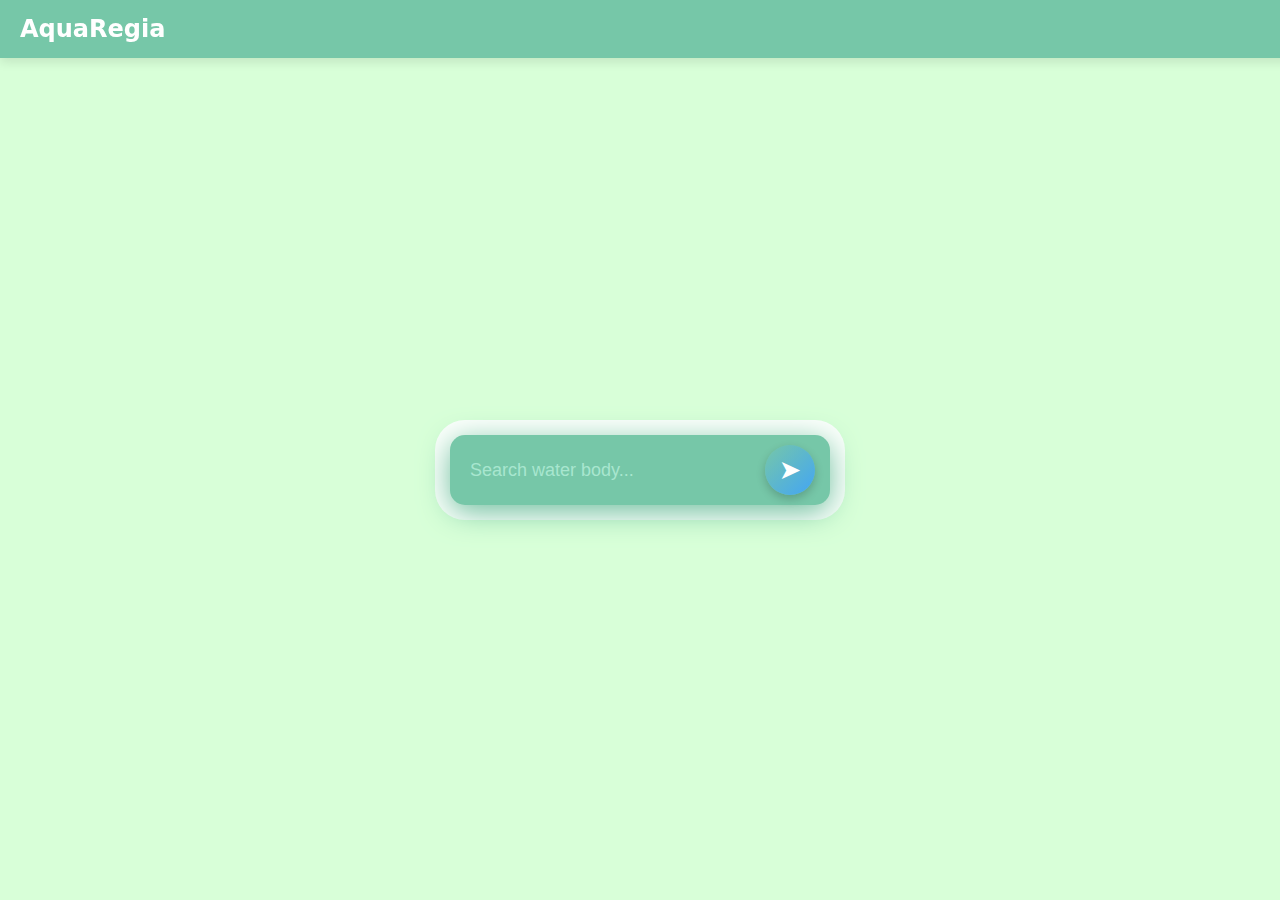
<file: analyse.html>
<!DOCTYPE html>
<html lang="en">
<head>
    <meta charset="UTF-8">
    <meta name="viewport" content="width=device-width, initial-scale=1.0">
    <title>Search Form</title>
    <style>
        html, body {
            margin: 0;
            padding: 0;
            box-sizing: border-box;
            font-family: system-ui, -apple-system, BlinkMacSystemFont, "Segoe UI", Roboto,
                Oxygen, Ubuntu, Cantarell, "Open Sans", "Helvetica Neue", sans-serif;
            height: 100%;
            width: 100%;
            overflow-x: hidden;
            background-color: #d8ffd8;
            display: flex;
            flex-direction: column;
        }

        .navbar {
            display: flex;
            justify-content: space-between;
            align-items: center;
            width: 100%;
            padding: 15px 20px;
            background-color: #76c7a8;
            box-shadow: 0 4px 10px rgba(0, 0, 0, 0.1);
            position: fixed;
            top: 0;
            left: 0;
            z-index: 100;
        }

        .navbar h1 {
            margin: 0;
            font-size: 24px;
            color: #fff;
        }

        .form-container {
            display: flex;
            flex-direction: column;
            align-items: center;
            gap: 20px;
            flex-grow: 1;
            justify-content: center;
            margin-top: 80px;
        }
        .ki{
            text-decoration: none;
        }
        form {
            display: flex;
            justify-content: space-between;
            align-items: center;
            width: 350px;
            background-color: #76c7a8;
            border-radius: 15px;
            padding: 10px 15px;
            box-shadow: 0 7px 30px #6fbf9e, 0 0 0 15px #ffffffeb;
            transition: transform 0.3s ease, width 0.3s ease, height 0.3s ease;
        }

        form:hover {
            transform: scale(1.1);
        }

        input[type="text"] {
            flex-grow: 1;
            font-size: 18px;
            line-height: 1;
            border: none;
            outline: none;
            background: transparent;
            color: #fff;
            padding: 5px;
        }

        input[type="text"]::placeholder {
            color: #a8e6cf;
        }

        button {
            position: relative;
            width: 50px;
            height: 50px;
            background: linear-gradient(135deg, #76c7a8, #42a5f5);
            border: none;
            border-radius: 50%;
            cursor: pointer;
            display: flex;
            justify-content: center;
            align-items: center;
            box-shadow: 0 4px 10px rgba(0, 0, 0, 0.2);
            transition: transform 0.3s ease, box-shadow 0.3s ease;
        }

        button:hover {
            transform: scale(1.1);
            box-shadow: 0 6px 15px rgba(0, 0, 0, 0.3);
        }

        button span {
            font-size: 24px;
            color: white;
            font-weight: bold;
            line-height: 1;
            transition: transform 0.3s ease;
        }

        button:hover span {
            transform: scale(1.3);
        }

        .result-container {
            display: flex;
            flex-direction: column;
            align-items: center;
            gap: 20px;
            margin-top: 20px;
        }

        .map-image {
            width: 100%;
            max-width: 600px;
            border-radius: 15px;
            box-shadow: 0 7px 30px #6fbf9e, 0 0 0 15px #ffffffeb;
        }

        .map-details {
            text-align: center;
            background-color: #fff;
            border-radius: 15px;
            padding: 15px;
            box-shadow: 0 7px 30px #6fbf9e, 0 0 0 15px #ffffffeb;
        }

        .loading {
            width: 30px;
            height: 30px;
            border: 4px solid #fff;
            border-top: 4px solid #76c7a8;
            border-radius: 50%;
            animation: spin 1s linear infinite;
            margin-top: 20px;
        }

        @keyframes spin {
            0% { transform: rotate(0deg); }
            100% { transform: rotate(360deg); }
        }
    </style>
</head>
<body>
    <div class="navbar">
        <a href="/" class="ki"><h1>AquaRegia</h1></a>
    </div>

    <div class="form-container">
        <form id="search-form" onsubmit="handleSubmit(event)">
            <input type="text" id="search-input" placeholder="Search water body..." required />
            <button type="submit">
                <span>➤</span>
            </button>
        </form>
        <div id="result-container" class="result-container"></div>
    </div>

    <script>
        function handleSubmit(event) {
            event.preventDefault();

            const inputField = document.getElementById("search-input");
            const resultContainer = document.getElementById("result-container");
            resultContainer.innerHTML = '<div class="loading"></div>';

            setTimeout(() => {
                resultContainer.innerHTML = `
                    <img
                        src="kj.jpg"
                        class="map-image"
                    />
                    <div class="map-details">
                        <h3>Pollution Insights for: ${inputField.value}</h3>
                    </div>
                `;
                inputField.value = '';
            }, 2000);
        }
    </script>
</body>
</html>
</file>
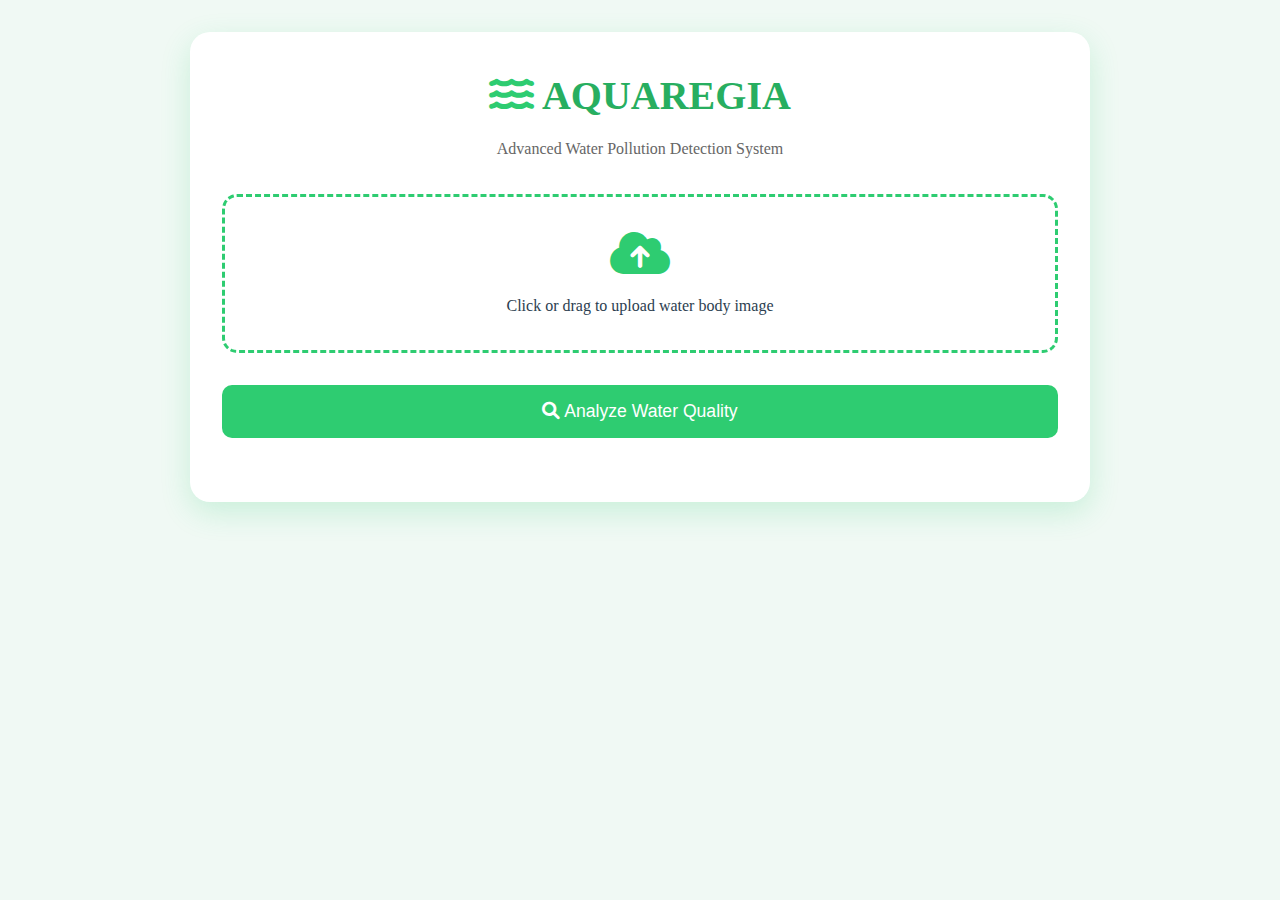
<file: analyze.html>
<!DOCTYPE html>
<html lang="en">
<head>
   <meta charset="UTF-8">
   <meta name="viewport" content="width=device-width, initial-scale=1.0">
   <title>EcoScan - Water Pollution Detector</title>
   <link rel="stylesheet" href="https://cdnjs.cloudflare.com/ajax/libs/font-awesome/6.0.0/css/all.min.css">
   <style>
       :root {
           --primary: #2ecc71;
           --secondary: #27ae60;
           --background: #f0f9f4;
           --text: #2c3e50;
           --shadow: rgba(46, 204, 113, 0.2);
       }


       * {
           margin: 0;
           padding: 0;
           box-sizing: border-box;
           transition: all 0.3s ease;
       }


       body {
           font-family: "Playfair Display", serif;
           background: var(--background);
           color: var(--text);
           line-height: 1.6;
           min-height: 100vh;
           display: flex;
           flex-direction: column;
           align-items: center;
           padding: 2rem;
       }


       .container {
           max-width: 900px;
           width: 100%;
           background: white;
           padding: 2rem;
           border-radius: 20px;
           box-shadow: 0 10px 30px var(--shadow);
           animation: fadeIn 0.5s ease;
       }


       @keyframes fadeIn {
           from { opacity: 0; transform: translateY(20px); }
           to { opacity: 1; transform: translateY(0); }
       }


       .header {
           text-align: center;
           margin-bottom: 2rem;
       }


       .header h1 {
           color: var(--primary);
           font-size: 2.5rem;
           margin-bottom: 0.5rem;
       }


       .header p {
           color: #666;
       }


       .upload-container {
           border: 3px dashed var(--primary);
           border-radius: 15px;
           padding: 2rem;
           text-align: center;
           cursor: pointer;
           margin-bottom: 2rem;
           transition: all 0.3s ease;
       }


       .upload-container:hover {
           background: rgba(46, 204, 113, 0.05);
           transform: translateY(-5px);
       }


       .upload-icon {
           font-size: 3rem;
           color: var(--primary);
           margin-bottom: 1rem;
       }


       .file-input {
           display: none;
       }


       .analyze-btn {
           background: var(--primary);
           color: white;
           border: none;
           padding: 1rem 2rem;
           border-radius: 10px;
           font-size: 1.1rem;
           cursor: pointer;
           width: 100%;
           margin-bottom: 2rem;
           transform: scale(1);
       }


       .analyze-btn:hover {
           background: var(--secondary);
           transform: scale(1.02);
       }


       #preview {
           max-width: 100%;
           border-radius: 10px;
           margin-bottom: 2rem;
           box-shadow: 0 5px 15px rgba(0,0,0,0.1);
           display: none;
       }


       .result {
           background: white;
           padding: 1.5rem;
           border-radius: 15px;
           box-shadow: 0 5px 15px var(--shadow);
           display: none;
       }


       .result h3 {
           color: var(--primary);
           margin-bottom: 1rem;
       }


       .status-indicator {
           display: flex;
           align-items: center;
           margin-top: 1rem;
           padding: 1rem;
           border-radius: 10px;
           background: #f8f9fa;
       }


       .status-icon {
           font-size: 1.5rem;
           margin-right: 1rem;
       }


       .progress-bar {
           height: 10px;
           background: #e9ecef;
           border-radius: 5px;
           margin: 1rem 0;
           overflow: hidden;
       }


       .progress-fill {
           height: 100%;
           background: var(--primary);
           width: 0%;
           transition: width 1s ease;
       }


       @media (max-width: 768px) {
           .container {
               padding: 1rem;
           }


           .header h1 {
               font-size: 2rem;
           }
       }
       a{
        text-decoration: none;
        color: #27ae60;
       }
   </style>
</head>
<body>
   <div class="container">
       <div class="header">
           <h1><i class="fas fa-water"></i> <a href="/">AQUAREGIA</a></h1>
           <p>Advanced Water Pollution Detection System</p>
       </div>


       <div class="upload-container" onclick="document.getElementById('imageInput').click()">
           <i class="fas fa-cloud-upload-alt upload-icon"></i>
           <p>Click or drag to upload water body image</p>
           <input type="file" id="imageInput" class="file-input" accept="image/*">
       </div>


       <button class="analyze-btn" onclick="analyzeImage()">
           <i class="fas fa-search"></i> Analyze Water Quality
       </button>


       <img id="preview">
      
       <div id="result" class="result"></div>
   </div>


   <script>
       function analyzeImage() {
           const input = document.getElementById('imageInput');
           const file = input.files[0];
           if (!file) {
               alert('Please select an image first');
               return;
           }


           // Show and animate preview
           const preview = document.getElementById('preview');
           preview.style.display = 'block';
           preview.style.opacity = '0';
           preview.src = URL.createObjectURL(file);
           setTimeout(() => preview.style.opacity = '1', 100);


           // Show loading state
           const resultDiv = document.getElementById('result');
           resultDiv.style.display = 'block';
           resultDiv.innerHTML = `
               <h3><i class="fas fa-spinner fa-spin"></i> Analyzing...</h3>
           `;


           const formData = new FormData();
           formData.append('image', file);


           fetch('/analyze', {
               method: 'POST',
               body: formData
           })
           .then(response => response.json())
           .then(data => {
               const statusColor = data.status === 'High' ? '#e74c3c' :
                                 data.status === 'Moderate' ? '#f39c12' : '#2ecc71';
               const statusIcon = data.status === 'High' ? 'exclamation-triangle' :
                                data.status === 'Moderate' ? 'exclamation-circle' : 'check-circle';


               resultDiv.innerHTML = `
                   <h3>Analysis Results</h3>
                   <div class="progress-bar">
                       <div class="progress-fill"></div>
                   </div>
                   <p>Pollution Level: ${data.pollution_level.toFixed(1)}%</p>
                   <div class="status-indicator" style="background: ${statusColor}20">
                       <i class="fas fa-${statusIcon} status-icon" style="color: ${statusColor}"></i>
                       <div>
                           <strong style="color: ${statusColor}">${data.status} Risk Level</strong>
                           <p>Water quality assessment complete</p>
                       </div>
                   </div>
               `;


               // Animate progress bar
               setTimeout(() => {
                   document.querySelector('.progress-fill').style.width = $;{data.pollution_level}
               }, 100);
           })
           .catch(error => {
               resultDiv.innerHTML = `
                   <h3 style="color: #e74c3c"><i class="fas fa-times-circle"></i> Error</h3>
                   <p>Failed to analyze image. Please try again.</p>
               `;
           });
       }


       // Handle file input change
       document.getElementById('imageInput').addEventListener('change', function(e) {
           const fileName = e.target.files[0]?.name;
           if (fileName) {
               document.querySelector('.upload-container p').textContent = fileName;
           }
       });
   </script>
</body>
</html>
</file>
